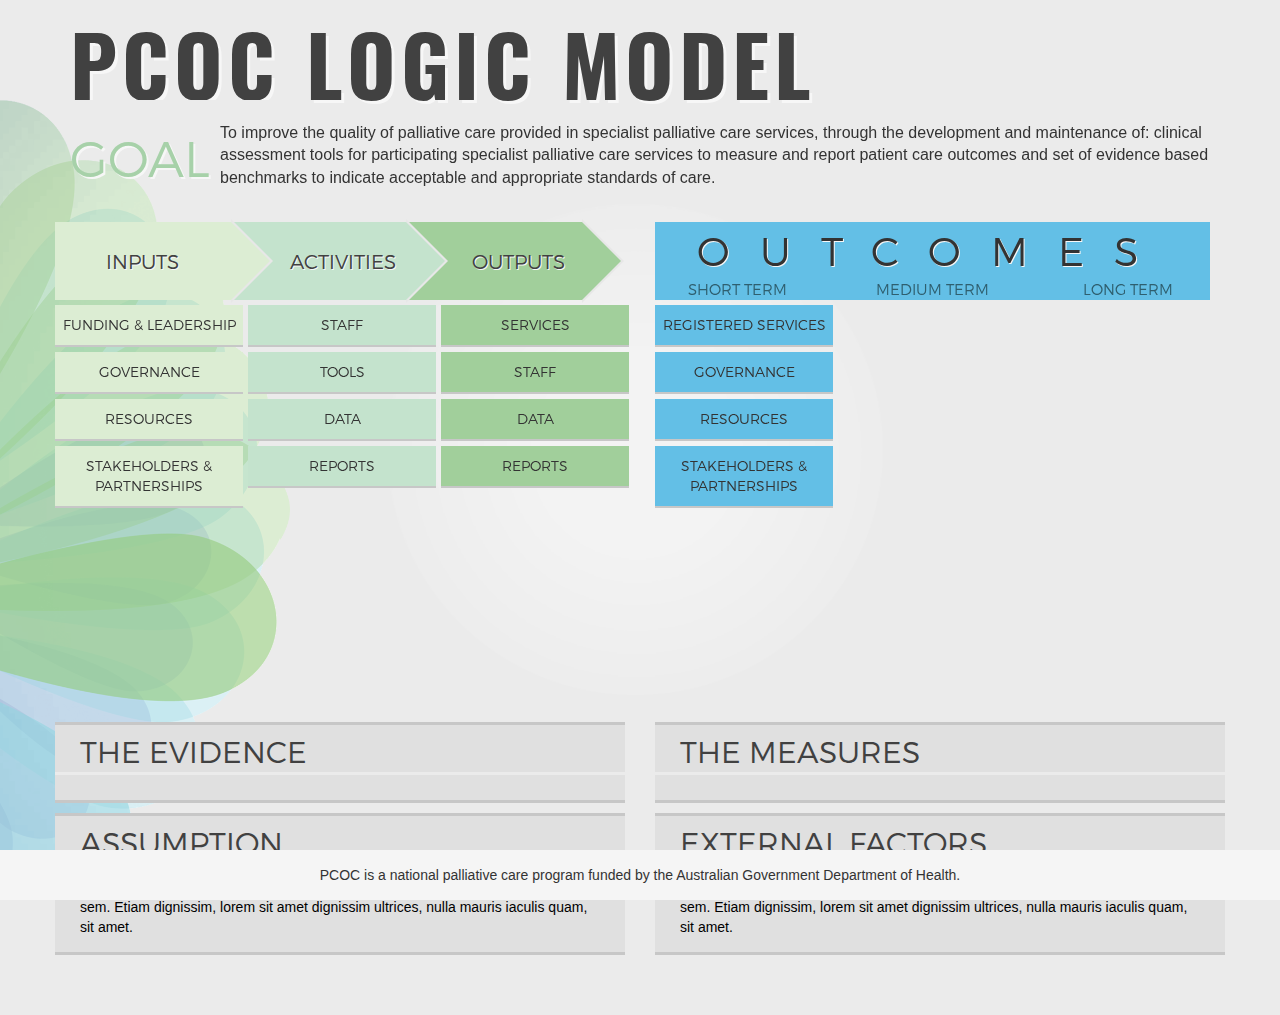
<file: index.html>
<!doctype html>
<html>
<head>
	<link href="css/bootstrap.min.css" rel="stylesheet">
	<link href="css/app.css" rel="stylesheet">
	<script src="js/jquery.min.js"></script>
	<script src="js/bootstrap.min.js"></script>
</head>
<body>
	<div id='flower'></div>
	<h1 class='title container'>PCOC LOGIC MODEL</h1>
	<div class='container'>
		<div class='paragraph'>
			<div class='paragraph-header'>GOAL</div>
			<div class='paragraph-body'>To improve the quality of palliative care provided in specialist palliative care services, through the development and maintenance of: clinical assessment tools for participating  specialist palliative care services to measure and report patient care outcomes and set of evidence based benchmarks to indicate acceptable and appropriate standards of care.</div>
		</div>
	</div>
	</div>
	<div style="clear:both"></div>
	<div class="container">
		<div class='row paragraph-table'>
		<div class='col-sm-6'>
			<div class='row paragraph-table-header'>
				<div class='header-IO header-input'>INPUTS</div>
				<div class='header-IO header-activities'>ACTIVITIES</div>
				<div class='header-IO header-outputs'>OUTPUTS</div>
			</div>
			
			<div class='row'>
				<div class='column-IO column-IO-input'>
					<div class='IO-item'>
						<div class='IO-item-title'>
							FUNDING & LEADERSHIP
						</div>
						<ul class='collapse IO-item-description'>
							<li>University of Wollongong</li>
							<li>Collaborating organisations</li>
							<li>MAB and EDG</li>
							<li>Funding Agreements...</li>
						</ul>
					</div>
					<div class='IO-item'>
						<div class='IO-item-title'>
							GOVERNANCE
						</div>
						<ul class='collapse IO-item-description'>
							<li>Policies</li>
							<li>Protocols</li>
							<li>Plans</li>
						</ul>
					</div>
					<div class='IO-item'>
						<div class='IO-item-title'>
							RESOURCES
						</div>
						<ul class='collapse IO-item-description'>
							<li>Lorem Ipsum</li>
							<li>Lorem Ipsum</li>
							<li>Lorem Ipsum</li>
						</ul>
					</div>
					<div class='IO-item'>
						<div class='IO-item-title'>
							STAKEHOLDERS & PARTNERSHIPS
						</div>
						<ul class='collapse IO-item-description'>
							<li>Lorem Ipsum</li>
							<li>Lorem Ipsum</li>
							<li>Lorem Ipsum</li>
						</ul>
					</div>
				</div>
				
				<div class='column-IO column-IO-activities'>
					<div class='IO-item'>
						<div class='IO-item-title'>
							STAFF
						</div>
						<div class='collapse IO-item-description'>
							Recruit and train paliative...
						</div>
					</div>
					<div class='IO-item'>
						<div class='IO-item-title'>
							TOOLS
						</div>
						<div class='collapse IO-item-description'>
							Lorem Ipsum Lorem Ipsum Lorem Ipsum Lorem Ipsum Lorem Ipsum
						</div>
					</div>
					<div class='IO-item'>
						<div class='IO-item-title'>
							DATA
						</div>
						<div class='collapse IO-item-description'>
							Lorem Ipsum Lorem Ipsum Lorem Ipsum Lorem Ipsum Lorem Ipsum
						</div>
					</div>
					<div class='IO-item'>
						<div class='IO-item-title'>
							REPORTS
						</div>
						<div class='collapse IO-item-description'>
							Lorem Ipsum Lorem Ipsum Lorem Ipsum Lorem Ipsum Lorem Ipsum Lorem Ipsum
						</div>
					</div>
				</div>

				<div class='column-IO column-IO-outputs'>
					<div class='IO-item'>
						<div class='IO-item-title'>
							SERVICES
						</div>
						<div class='collapse IO-item-description'>
							Eligible services are recruited...
						</div>
					</div>
					<div class='IO-item'>
						<div class='IO-item-title'>
							STAFF
						</div>
						<div class='collapse IO-item-description'>
							Lorem Ipsum Lorem Ipsum Lorem Ipsum Lorem Ipsum Lorem Ipsum
						</div>
					</div>
					<div class='IO-item'>
						<div class='IO-item-title'>
							DATA
						</div>
						<div class='collapse IO-item-description'>
							Lorem Ipsum Lorem Ipsum Lorem Ipsum Lorem Ipsum Lorem Ipsum
						</div>
					</div>
					<div class='IO-item'>
						<div class='IO-item-title'>
							REPORTS
						</div>
						<div class='collapse IO-item-description'>
							Lorem Ipsum Lorem Ipsum Lorem Ipsum Lorem Ipsum Lorem Ipsum Lorem Ipsum
						</div>
					</div>
				</div>
			</div>
		</div>
		
		<div class='col-sm-6'>
		<div class='header-outcomes text-center'>
			<div class='row'>
				<div class='header-outcomes-title'>OUTCOMES</div>
			</div>
			<div class='row'>
				<div class='col-xs-4 header-outcomes-details'>SHORT TERM</div>
				<div class='col-xs-4 header-outcomes-details'>MEDIUM TERM</div>
				<div class='col-xs-4 header-outcomes-details'>LONG TERM</div>
			</div>
		</div>
		<div class='body-outcomes'>
				<div class='column-IO column-IO-shortterm'>
					<div class='IO-item'>
						<div class='IO-item-title'>
							REGISTERED SERVICES
						</div>
						<div class='collapse IO-item-description'>
							Increased number of services...
						</div>
					</div>
					<div class='IO-item'>
						<div class='IO-item-title'>
							GOVERNANCE
						</div>
						<ul class='collapse IO-item-description'>
							<li>Policies</li>
							<li>Protocols</li>
							<li>Plans</li>
						</ul>
					</div>
					<div class='IO-item'>
						<div class='IO-item-title'>
							RESOURCES
						</div>
						<ul class='collapse IO-item-description'>
							<li>Lorem Ipsum</li>
							<li>Lorem Ipsum</li>
							<li>Lorem Ipsum</li>
						</ul>
					</div>
					<div class='IO-item'>
						<div class='IO-item-title'>
							STAKEHOLDERS & PARTNERSHIPS
						</div>
						<ul class='collapse IO-item-description'>
							<li>Lorem Ipsum</li>
							<li>Lorem Ipsum</li>
							<li>Lorem Ipsum</li>
						</ul>
					</div>
				</div>
		</div>		
	</div>
	</div>
	</div>
	<div class='container'>
		<div class="row paragraph-evidence-measures">
		<div class='col-sm-6'>
			<div class='evidence paragraph-inverted'>
				<div class='paragraph-header'>THE EVIDENCE</div>
				<div class='paragraph-body'></div>
			</div>
		</div>
		<div class='col-sm-6'>
			<div class='measures paragraph-inverted'>
				<div class='paragraph-header'>THE MEASURES</div>
				<div class='paragraph-body'></div>
			</div>
		</div>
	</div>
	</div>
	
	<div class='container'>
		<div class="row paragraph-assumption-ext">
		<div class='col-sm-6'>
			<div class='assumption paragraph-inverted'>
				<div class='paragraph-header'>ASSUMPTION</div>
				<div class='paragraph-body'>Lorem ipsum dolor sit amet, consectetur adipiscing elit. Vestibulum eleifend aliquam sem. Etiam dignissim, lorem sit amet dignissim ultrices, nulla mauris iaculis quam, sit amet.</div>
	
			</div>
		</div>
		<div class='col-sm-6'>
			<div class='external_factors paragraph-inverted'>				
				<div class='paragraph-header'>EXTERNAL FACTORS</div>
				<div class='paragraph-body'>Lorem ipsum dolor sit amet, consectetur adipiscing elit. Vestibulum eleifend aliquam sem. Etiam dignissim, lorem sit amet dignissim ultrices, nulla mauris iaculis quam, sit amet.</div>
			</div>
		</div>
	</div>
	</div>

	<div id='footer'>
		<div class='container'>
		PCOC is a national palliative care program funded by the Australian Government Department of Health.
		</div>
	</div>
	<script type='text/javascript'>
		$(document).ready(function(){
			$('.IO-item-description').collapse({
				'parent': 'body',
				'toggle': false
			});
			$('.IO-item').hover(function(){
				$('.IO-item-description').collapse("hide");
				$(this).find('.IO-item-description').collapse("show");
			},function(){
				$(this).find('.IO-item-description').collapse("hide");
			})
		});
	</script>
</body>
<html>
</file>
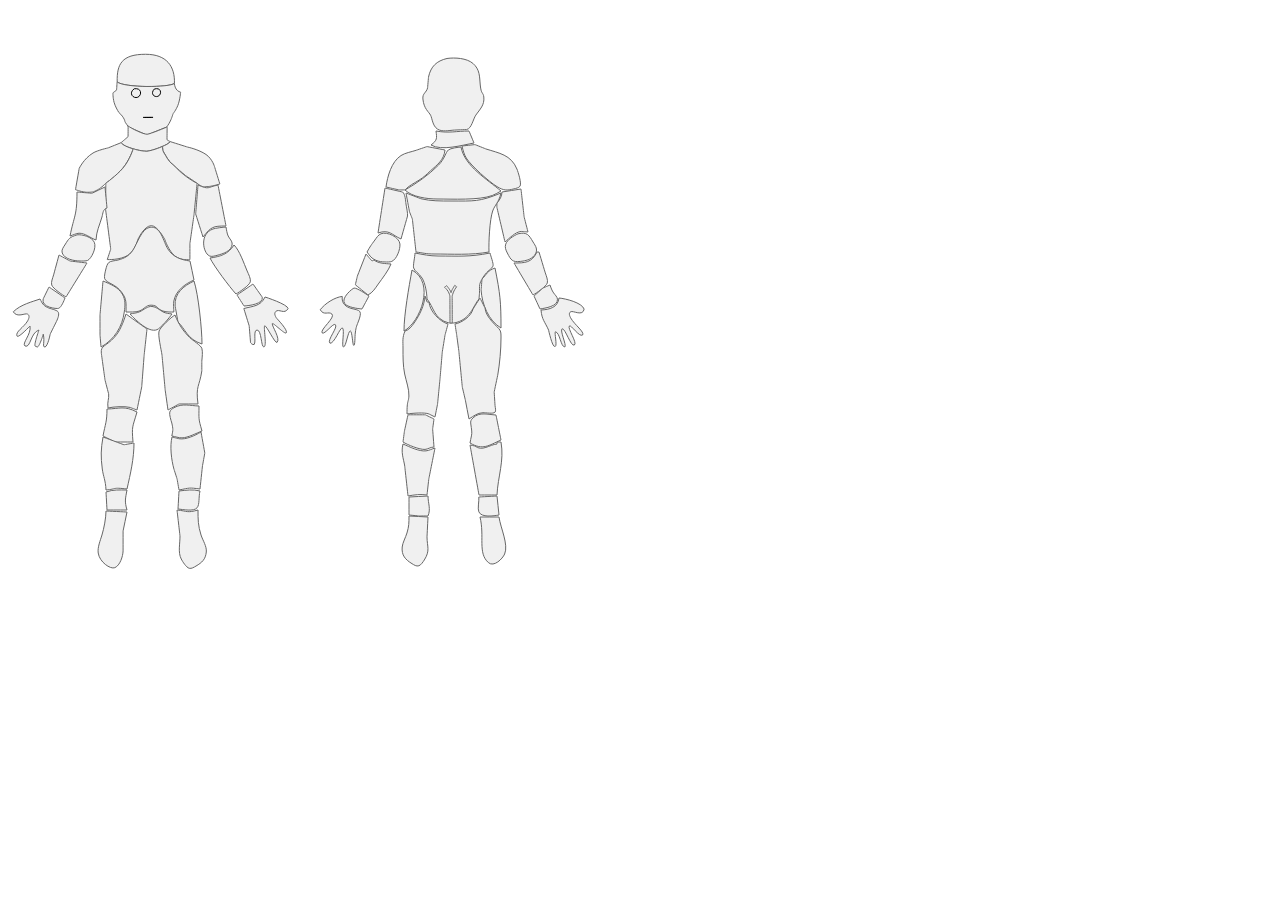
<file: body.html>
<!DOCTYPE html>
<html lang="en">
<head>
	<title>ePPOC Interactive Body Map</title>
	<script src="js/raphael-min.js"></script>
	<script type="text/javascript" charset="utf-8">
	window.onload = function(){
		var R = Raphael("body-map", 590, 565);
		var attr = {
            fill: "#f0f0f0",
            stroke: "#666",
            "stroke-width": 1,
            "stroke-linejoin": "round"
         };
		 var body = {
			head : {id: 1, members : {}},
			face : {id: 2, members : {}},
			neck : {id: 3, members : {}},
			shoulder: {id: 4, members : {}},
			chest: {id: 5, members : {}},
			upperarm : {id: 6, members : {}},
			elbow : {id: 7, members : {}},
			forearm: {id: 8, members : {}},
			wrist: {id: 9, members : {}},
			hand: {id: 10, members : {}},
			abdomen: {id: 11, members : {}},
			hip: {id: 12, members : {}},
			groin: {id: 13, members : {}},
			thigh: {id: 14, members : {}},
			knee: {id: 15, members : {}},
			calf: {id: 16, members : {}},
			ankle: {id: 17, members : {}},
			foot: {id: 18, members : {}},
			upperback: {id: 19, members : {}},
			midback: {id: 20, members : {}},
			lowerback : {id: 21, members : {}}			
		 };
		 //HEAD
		body.head.members.front	= R.path("M 166.45,75.36 C 167.00,58.45 158.82,46.27 137.55,46.27 113.55,46.27 108.82,56.27 109.18,73.91 115.18,79.55 159.73,80.09 166.45,75.36 Z").attr(attr);
		body.head.members.back = R.path("M 464.91,55.39 C 471.99,61.40 471.48,68.78 472.25,77.00 473.15,86.61 475.31,84.24 475.82,89.04 476.67,97.13 471.79,101.44 467.85,107.09 465.09,111.04 463.67,120.45 458.70,121.54 458.70,121.54 446.00,122.09 446.00,122.09 441.00,122.43 433.96,124.13 429.38,121.02 424.50,117.70 424.26,110.48 422.59,107.21 420.97,104.03 415.79,100.80 414.91,91.00 414.39,85.09 418.18,85.05 419.57,79.99 419.57,79.99 420.52,69.00 420.52,69.00 422.79,58.39 428.64,52.93 439.00,50.47 446.88,49.37 458.59,50.04 464.91,55.39 Z").attr(attr);
		
		//FACE
		body.face.members.front = R.path("M 168.13,81.03 C 169.87,83.73 172.63,84.13 172.63,84.13 172.63,84.13 171.97,92.05 169.88,97.34 167.98,102.14 165.00,105.84 165.00,105.84 165.00,105.84 163.96,109.62 162.31,113.09 160.85,116.18 158.75,119.00 158.75,119.00 158.75,119.00 138.75,127.00 138.75,127.00 138.75,127.00 120.39,118.87 120.39,118.87 120.39,118.87 117.00,113.91 117.00,113.91 117.00,113.91 116.84,109.77 110.75,104.38 109.51,102.26 107.13,98.27 106.06,94.25 104.80,89.50 104.96,84.83 104.96,84.83 104.96,84.83 108.57,82.09 108.57,82.09 108.57,82.09 109.09,73.91 109.09,73.91 116.96,80.04 161.78,79.43 166.39,75.43 166.39,75.43 166.58,78.66 168.13,81.03 Z").attr(attr);
		//NECK
		body.neck.members.front = R.path("M 159.00,131.75 C 159.00,131.75 159.13,118.94 159.13,118.94 159.13,118.94 142.04,126.16 139.13,126.23 135.26,126.33 123.32,120.46 120.13,117.94 120.13,117.94 120.06,128.69 120.06,128.69 120.06,128.69 113.06,134.69 113.06,134.69 115.88,139.25 132.75,143.31 138.38,143.25 143.81,143.25 160.81,136.50 162.19,133.69 162.19,133.69 159.00,131.75 159.00,131.75 Z").attr(attr);
		body.neck.members.back = R.path("M 461.00,123.00 C 461.00,123.00 466.00,135.00 466.00,135.00 454.19,137.15 433.52,143.24 423.00,137.00 429.43,132.11 428.95,130.39 428.00,123.00 441.44,125.41 448.51,123.01 461.00,123.00 Z").attr(attr);
		
		//Shoulder
		body.shoulder.members.right_front = R.path("M 100.09,139.91 C 100.09,139.91 89.50,142.24 85.00,145.00 75.63,150.76 71.18,160.45 71.18,160.45 71.18,160.45 67.50,181.63 67.50,181.63 67.50,181.63 72.11,183.48 77.13,184.13 80.66,184.58 85.13,183.88 85.13,183.88 85.13,183.88 88.60,182.60 91.50,180.63 94.88,178.32 97.75,175.25 97.75,175.25 97.75,175.25 108.34,168.21 115.50,159.25 122.03,151.07 125.19,140.91 125.19,140.91 119.63,139.19 114.50,137.03 113.09,134.69 113.09,134.69 100.09,139.91 100.09,139.91 Z").attr(attr);
		body.shoulder.members.left_front = R.path("M 162.22,133.62 C 161.07,135.56 157.09,137.33 154.51,138.40 154.51,138.40 154.83,142.57 154.83,142.57 154.83,142.57 158.74,149.35 158.74,149.35 158.74,149.35 161.70,153.65 161.70,153.65 161.70,153.65 168.61,159.96 168.61,159.96 168.61,159.96 177.48,167.52 177.48,167.52 177.48,167.52 188.96,175.13 188.96,175.13 188.96,175.13 190.55,176.58 192.30,177.57 193.86,178.44 195.61,178.87 195.61,178.87 195.61,178.87 199.38,178.80 202.78,178.22 206.50,177.58 211.87,176.00 211.87,176.00 211.87,176.00 206.57,158.78 206.57,158.78 206.57,158.78 204.41,150.91 198.00,146.48 190.67,141.41 179.30,139.00 179.30,139.00 179.30,139.00 162.22,133.62 162.22,133.62 Z    M 130.09,181.73" ).attr(attr);
		body.shoulder.members.left_back = R.path("M 393.01,147.56 C 397.27,144.84 403.12,143.94 408.00,142.33 408.00,142.33 419.00,138.56 419.00,138.56 419.00,138.56 437.00,142.00 437.00,142.00 435.92,152.16 429.43,156.56 422.42,162.88 417.74,167.11 416.58,168.66 411.00,172.19 406.22,175.22 400.77,177.72 397.00,181.94 397.00,181.94 390.99,181.94 390.99,181.94 390.99,181.94 378.00,179.00 378.00,179.00 379.51,168.29 383.43,153.69 393.01,147.56 Z").attr(attr);
		body.shoulder.members.right_back = R.path("M 467.00,136.59 C 467.00,136.59 478.00,140.97 478.00,140.97 491.00,145.17 503.03,146.69 508.91,161.00 510.15,164.02 513.85,175.63 511.97,178.28 510.89,179.80 507.74,180.44 506.00,180.87 498.62,182.68 495.58,182.57 489.01,178.60 481.10,173.81 462.83,157.54 458.28,150.00 456.07,146.33 454.94,142.15 454.00,138.00 454.00,138.00 467.00,136.59 467.00,136.59 Z").attr(attr);
		//Chest
		body.chest.members.front = R.path("M 114.59,160.50 C 108.50,167.50 97.84,175.22 97.84,175.22 97.84,175.22 97.55,201.18 97.55,201.18 97.55,201.18 102.73,241.09 102.73,241.09 102.73,241.09 99.27,251.55 99.27,251.55 99.27,251.55 112.07,252.37 120.18,247.09 127.22,242.51 129.73,231.73 129.73,231.73 129.73,231.73 136.03,217.69 143.36,217.64 149.46,217.60 156.82,231.55 156.82,231.55 156.82,231.55 160.56,242.94 166.91,248.00 173.10,252.94 181.91,251.55 181.91,251.55 181.91,251.55 181.91,235.45 181.91,235.45 181.91,235.45 186.00,206.91 186.00,206.91 186.00,206.91 189.09,175.36 189.09,175.36 189.09,175.36 177.23,169.48 168.06,159.59 164.66,156.19 163.45,155.64 161.75,153.72 159.81,151.53 158.61,149.29 157.41,147.19 156.46,145.53 155.59,144.72 154.94,142.78 154.50,140.31 154.47,138.41 154.47,138.41 154.47,138.41 146.38,142.13 138.91,143.27 131.72,143.09 125.22,140.78 125.22,140.78 125.22,140.78 121.75,152.34 114.59,160.50 Z").attr(attr);
		
		//UpperArm
		body.upperarm.members.left_front = R.path("M 210.00,177.00 C 210.00,177.00 218.00,218.00 218.00,218.00 204.55,218.01 203.29,218.79 195.00,229.00 195.00,229.00 187.67,206.00 187.67,206.00 187.67,206.00 190.00,177.00 190.00,177.00 201.65,181.91 198.77,179.36 210.00,177.00 Z").attr(attr);
		body.upperarm.members.right_front = R.path("M 84.00,185.25 C 84.00,185.25 97.00,179.00 97.00,179.00 97.00,179.00 99.00,200.00 99.00,200.00 94.70,201.37 95.08,205.18 93.96,209.00 91.57,217.21 88.41,223.18 88.00,232.00 82.49,230.11 77.13,225.05 71.00,225.23 68.40,225.31 64.75,227.16 62.00,228.00 66.22,207.09 69.00,207.90 69.00,184.00 69.00,184.00 84.00,185.25 84.00,185.25 Z").attr(attr);
		body.upperarm.members.left_back = R.path("M 394.57,184.02 C 397.26,185.88 397.56,192.83 398.00,196.00 398.44,199.21 399.89,205.22 399.54,208.00 399.54,208.00 393.00,231.00 393.00,231.00 383.73,226.85 381.30,221.13 370.00,225.00 370.00,225.00 377.00,180.00 377.00,180.00 377.00,180.00 394.57,184.02 394.57,184.02 Z").attr(attr);
		body.upperarm.members.right_back = R.path("M 513.00,181.00 C 513.00,181.00 516.15,209.00 516.15,209.00 516.15,209.00 520.00,224.00 520.00,224.00 520.00,224.00 513.00,223.44 513.00,223.44 507.34,224.00 501.18,230.41 497.00,234.00 497.00,234.00 488.86,199.18 488.86,199.18 488.86,199.18 488.86,195.00 488.86,195.00 491.84,192.02 493.89,188.17 494.00,184.00 494.00,184.00 513.00,181.00 513.00,181.00 Z").attr(attr);
		
		//Elbow
		body.elbow.members.right_front = R.path("M 86.26,234.21 C 88.83,239.99 83.24,250.78 79.62,252.43 78.01,253.17 73.89,253.02 72.00,253.00 66.27,252.93 56.45,251.26 54.23,244.99 53.20,242.06 55.35,239.33 56.82,237.00 61.11,230.21 61.17,229.46 69.00,226.84 74.23,226.21 83.92,228.92 86.26,234.21 Z").attr(attr);
		body.elbow.members.right_back = R.path("M 525.06,234.00 C 526.11,235.74 527.73,238.06 528.26,240.00 529.78,245.57 524.72,250.09 520.00,251.87 517.75,252.71 514.73,253.15 512.32,253.43 504.33,254.37 502.92,252.02 499.32,245.00 497.88,242.19 496.62,239.26 497.74,236.09 499.38,231.46 505.78,227.74 510.00,225.82 519.31,223.62 520.97,227.18 525.06,234.00 Z").attr(attr);
		body.elbow.members.left_front = R.path("M 220.17,228.00 C 221.57,230.85 224.31,233.01 224.18,236.00 223.86,243.25 214.55,245.92 209.00,247.36 206.73,247.95 203.53,249.02 201.32,247.89 195.00,244.64 191.22,226.00 205.00,220.97 207.39,220.09 215.18,219.23 218.00,219.00 218.48,221.62 219.04,225.71 220.17,228.00 Z").attr(attr);
		body.elbow.members.left_back = R.path("M 366.92,232.00 C 368.69,229.60 370.11,226.93 373.01,225.77 379.23,223.28 391.38,229.20 391.94,236.01 392.37,241.19 388.83,251.24 383.79,253.40 382.15,254.11 378.87,254.02 377.04,253.97 373.78,253.88 371.06,253.59 368.00,252.34 363.32,250.43 361.89,247.88 359.00,244.00 362.55,237.86 362.73,237.68 366.92,232.00 Z").attr(attr);
		
		//Forearm
		body.forearm.members.left_front = R.path("M 239.15,263.00 C 240.32,265.72 243.07,270.99 242.34,273.82 241.42,277.38 231.26,284.11 228.00,286.00 221.60,279.01 206.02,258.25 202.00,250.00 212.54,248.51 220.02,246.34 226.00,237.00 231.50,242.16 236.01,255.67 239.15,263.00 Z").attr(attr);
		body.forearm.members.right_front = R.path("M 62.00,253.00 C 62.00,253.00 79.00,255.00 79.00,255.00 79.00,255.00 58.00,289.00 58.00,289.00 54.73,287.09 44.73,280.37 43.69,276.96 42.87,274.27 44.78,269.71 45.58,267.00 45.58,267.00 51.00,247.00 51.00,247.00 51.00,247.00 62.00,253.00 62.00,253.00 Z").attr(attr);
		body.forearm.members.left_back = R.path("M 364.00,253.00 C 364.00,253.00 366.00,252.00 366.00,252.00 370.14,255.51 377.59,255.56 383.00,256.00 380.49,262.57 374.46,270.17 370.29,276.00 367.18,280.35 364.83,284.51 360.00,287.00 360.00,287.00 347.35,276.79 347.35,276.79 347.35,276.79 349.40,268.00 349.40,268.00 349.40,268.00 358.00,246.00 358.00,246.00 358.00,246.00 364.00,253.00 364.00,253.00 Z").attr(attr);
		body.forearm.members.right_back = R.path("M 531.00,244.00 C 531.00,244.00 537.33,265.00 537.33,265.00 538.22,267.68 540.13,272.24 539.31,274.96 538.19,278.65 528.47,284.98 525.00,287.00 525.00,287.00 506.00,255.00 506.00,255.00 517.05,254.97 523.63,254.91 529.00,244.00 529.00,244.00 531.00,244.00 531.00,244.00 Z").attr(attr);
		
		//Wrist
		body.wrist.members.right_back = R.path("M 542.00,277.00 C 543.05,280.00 543.79,282.29 545.63,284.96 546.88,286.78 549.34,288.92 549.48,291.17 549.96,298.58 537.17,300.03 532.00,301.00 532.00,301.00 526.00,288.00 526.00,288.00 526.00,288.00 535.00,280.00 535.00,280.00 535.00,280.00 542.00,277.00 542.00,277.00 Z").attr(attr);
		body.wrist.members.left_back = R.path("M 336.74,295.65 C 332.49,290.03 344.60,280.25 346.09,280.09 348.97,279.80 358.26,286.21 361.00,288.00 361.00,288.00 354.00,301.00 354.00,301.00 349.62,300.63 339.48,299.28 336.74,295.65 Z").attr(attr);
		body.wrist.members.left_front = R.path("M 245.00,276.00 C 245.00,276.00 254.26,289.16 254.26,289.16 255.82,296.03 240.45,297.79 236.00,298.00 236.00,298.00 229.00,287.00 229.00,287.00 229.00,287.00 245.00,276.00 245.00,276.00 Z").attr(attr);
		body.wrist.members.right_front = R.path("M 57.00,290.00 C 56.02,292.66 53.36,299.30 50.61,300.34 48.69,301.06 32.93,299.42 35.14,291.00 35.14,291.00 41.00,279.00 41.00,279.00 41.00,279.00 57.00,290.00 57.00,290.00 Z").attr(attr);
		
		//Hand
		body.hand.members.right_back = R.path("M 576.13,301.09 C 574.91,308.78 564.89,302.24 562.69,303.75 560.14,305.24 561.91,308.25 562.69,310.01 566.85,317.11 576.65,323.91 574.65,327.00 571.13,329.48 563.00,316.30 561.35,317.96 559.09,320.22 569.87,335.30 566.30,337.04 562.87,339.04 557.22,320.00 554.13,320.78 551.57,322.26 558.83,337.39 556.87,338.96 552.61,339.00 552.04,324.35 547.35,323.78 546.26,325.22 549.78,339.26 546.74,338.43 544.26,339.09 540.56,322.00 540.56,322.00 536.99,313.89 533.89,311.90 533.00,302.00 541.38,301.61 549.89,299.59 551.00,290.00 557.55,290.59 573.95,294.67 576.13,301.09 Z").attr(attr);
		body.hand.members.left_back = R.path("M 334.25,288.44 C 333.44,295.69 337.81,298.99 344.00,300.62 346.04,301.16 350.74,301.81 351.89,303.58 353.17,305.55 351.63,309.95 350.91,312.00 348.80,317.97 348.13,318.17 347.29,325.00 346.79,329.02 347.19,337.50 345.69,337.38 344.58,337.38 344.25,323.02 342.25,322.88 340.20,322.72 337.88,339.25 335.50,339.00 333.19,338.94 337.00,321.06 334.38,319.94 331.94,319.38 326.50,335.56 322.00,335.25 318.44,332.50 330.56,319.00 327.31,316.63 325.31,314.44 316.69,327.00 314.13,324.94 311.75,321.50 327.87,309.49 323.88,306.00 320.43,302.99 315.83,308.03 312.25,301.75 316.63,295.75 326.80,289.14 334.25,288.44 Z" ).attr(attr);
		body.hand.members.right_front = R.path("M 39.72,299.57 C 42.17,300.73 48.63,301.91 49.99,303.73 51.73,306.06 49.73,310.69 48.69,313.00 48.69,313.00 42.23,326.00 42.23,326.00 42.23,326.00 39.82,338.36 37.00,339.00 33.82,338.91 37.09,334.55 35.27,326.18 35.27,326.18 30.18,343.64 28.00,338.00 24.36,340.55 31.00,322.00 31.00,322.00 22.29,324.71 22.73,340.55 17.00,338.00 13.45,335.45 23.56,326.31 22.00,318.00 22.00,318.00 10.00,330.73 9.00,328.00 7.09,323.82 15.87,319.34 19.58,313.00 20.66,311.00 22.26,307.74 19.58,306.11 17.34,304.68 9.09,310.18 5.27,303.82 12.73,296.36 24.58,293.73 32.00,291.00 34.42,295.31 34.83,297.26 39.72,299.57 Z").attr(attr);
		body.hand.members.left_front = R.path("M 280.09,300.64 C 276.40,307.01 270.79,300.11 267.65,303.60 265.87,305.59 267.29,308.10 268.39,310.00 268.39,310.00 280.91,322.91 278.09,325.00 276.45,326.18 264.60,313.94 264.27,315.64 263.77,318.19 272.77,330.79 269.00,334.45 266.64,335.18 258.45,317.09 256.64,317.82 255.45,319.55 259.18,339.09 255.82,338.91 253.00,339.18 253.67,322.04 249.09,322.04 244.98,322.04 248.18,333.64 246.18,336.45 244.45,337.36 242.55,334.64 242.55,334.64 242.55,334.64 241.18,317.82 241.18,317.82 241.18,317.82 235.82,300.55 235.82,300.55 244.42,298.09 252.70,298.55 257.00,289.00 257.00,289.00 280.00,296.36 280.09,300.64 Z").attr(attr);
		
		//Abdomen
		body.abdomen.members.front = R.path("M 113.47,284.00 C 110.48,280.16 108.18,278.54 104.00,276.24 101.75,275.00 97.61,273.27 96.69,270.74 95.94,268.67 97.32,263.22 97.90,261.00 98.41,258.99 99.17,256.06 100.70,254.60 102.60,252.78 107.20,252.81 109.99,252.04 116.21,250.31 120.49,248.31 124.40,242.91 129.16,236.36 133.30,220.57 142.00,219.24 152.98,217.56 155.52,234.17 159.79,240.88 165.05,249.18 172.80,251.76 182.00,253.00 182.00,253.00 186.00,272.00 186.00,272.00 177.02,275.90 167.62,282.75 165.86,293.00 165.13,296.17 165.92,300.53 165.86,304.00 163.32,304.00 158.98,304.35 154.91,303.03 148.84,301.06 149.97,297.22 143.16,297.16 137.38,297.28 137.25,300.80 131.00,303.11 127.73,304.32 121.65,304.00 118.00,304.00 118.00,295.61 119.03,291.14 113.47,284.00 Z").attr(attr);
		//Hip
		body.hip.members.right_back = R.path("M 487.00,260.00 C 492.19,285.82 493.00,293.64 493.00,320.00 480.34,312.58 473.98,296.09 473.09,282.00 473.09,282.00 474.00,271.00 474.00,271.00 478.85,266.13 479.47,262.61 487.00,260.00 Z").attr(attr);
		body.hip.members.left_back = R.path("M 396.00,323.00 C 396.00,306.34 400.92,278.93 404.00,262.00 427.70,274.76 412.10,314.28 396.00,323.00 Z").attr(attr);
		body.hip.members.right_front = R.path("M 114.29,286.09 C 117.76,291.99 117.13,297.58 116.28,304.00 114.32,318.83 106.24,331.73 93.00,339.00 93.00,339.00 92.00,327.00 92.00,327.00 92.00,327.00 92.00,307.00 92.00,307.00 92.00,307.00 95.00,273.00 95.00,273.00 102.19,276.09 110.11,278.97 114.29,286.09 Z").attr(attr);
		body.hip.members.left_front = R.path("M 167.10,298.00 C 166.17,285.16 175.52,278.05 186.00,273.00 190.34,286.14 194.00,321.64 194.00,336.00 179.09,331.29 177.28,320.76 170.00,314.00 170.00,314.00 167.10,298.00 167.10,298.00 Z").attr(attr);
		
		
		//Groin / Pubic area
		body.groin.members.front = R.path("M 132.00,303.60 C 135.92,301.75 139.52,298.10 144.00,298.43 148.53,298.77 151.32,301.98 154.96,303.87 157.75,305.32 160.94,305.55 164.00,306.00 161.65,309.43 152.49,320.34 148.99,321.69 140.30,325.05 127.46,311.70 122.00,306.00 125.76,304.97 128.19,305.39 132.00,303.60 Z").attr(attr);
		
		//Thigh
		body.thigh.members.right_back = R.path("M 477.00,300.00 C 477.55,309.75 490.13,318.81 491.98,322.17 493.21,324.40 493.00,327.50 493.00,330.00 493.02,341.41 491.71,355.74 489.75,367.00 489.75,367.00 486.18,384.00 486.18,384.00 486.18,384.00 487.07,398.00 487.07,398.00 487.32,399.67 488.11,402.80 487.07,404.17 485.35,406.12 477.63,404.61 475.00,404.72 469.02,404.98 465.82,407.99 461.00,411.00 461.00,411.00 457.34,392.00 457.34,392.00 457.34,392.00 454.29,379.00 454.29,379.00 454.29,379.00 450.85,343.00 450.85,343.00 450.85,343.00 448.70,327.00 448.70,327.00 448.70,327.00 447.00,316.00 447.00,316.00 454.04,314.66 463.29,308.24 465.00,301.00 465.00,301.00 472.00,290.00 472.00,290.00 472.00,290.00 477.00,300.00 477.00,300.00 Z").attr(attr);
		body.thigh.members.left_back = R.path("M 419.00,294.00 C 419.00,294.00 421.00,294.00 421.00,294.00 421.50,302.88 431.56,313.51 440.00,316.00 440.00,316.00 437.04,327.00 437.04,327.00 437.04,327.00 434.28,344.00 434.28,344.00 434.28,344.00 432.00,371.00 432.00,371.00 432.00,371.00 429.56,396.00 429.56,396.00 429.56,396.00 427.00,409.00 427.00,409.00 427.00,409.00 420.91,405.94 420.91,405.94 416.31,404.17 404.25,405.28 399.00,405.94 399.00,391.47 400.42,395.06 400.90,388.00 401.34,381.65 398.00,372.52 396.67,366.00 394.92,357.50 395.00,348.63 395.00,340.00 395.00,333.08 394.23,329.56 397.00,323.00 400.89,322.18 403.91,318.15 406.10,315.00 411.79,306.80 416.16,298.04 417.00,288.00 417.00,288.00 419.00,294.00 419.00,294.00 Z").attr(attr);
		body.thigh.members.right_front = R.path("M 131.00,315.41 C 131.00,315.41 139.00,321.00 139.00,321.00 139.00,321.00 136.16,347.00 136.16,347.00 136.16,347.00 133.71,379.00 133.71,379.00 133.71,379.00 129.00,402.00 129.00,402.00 129.00,402.00 122.00,399.41 122.00,399.41 116.54,398.07 105.48,398.67 100.00,400.00 99.03,393.61 101.18,391.19 100.66,386.00 100.66,386.00 97.01,372.00 97.01,372.00 97.01,372.00 93.30,345.01 93.30,345.01 92.63,337.20 97.58,338.93 106.36,329.33 112.35,322.79 115.23,314.25 118.00,306.00 118.00,306.00 131.00,315.41 131.00,315.41 Z").attr(attr);
		body.thigh.members.left_front = R.path("M 157.17,382.00 C 157.17,382.00 154.00,347.00 154.00,347.00 153.31,342.00 149.72,326.98 151.10,323.04 152.52,318.98 163.09,309.20 167.00,307.00 170.52,316.01 174.86,322.87 181.87,329.68 184.69,332.42 192.82,337.36 193.82,340.21 194.87,343.86 194.18,349.25 193.82,353.00 193.82,353.00 193.82,363.00 193.82,363.00 191.43,378.94 187.55,377.45 190.00,395.97 190.00,395.97 171.00,395.97 171.00,395.97 171.00,395.97 160.00,402.00 160.00,402.00 160.00,402.00 157.17,382.00 157.17,382.00 Z").attr(attr);
		
		//Knee
		body.knee.members.left_back = R.path("M 417.28,406.79 C 417.28,406.79 426.00,411.00 426.00,411.00 426.00,411.00 424.63,421.00 424.63,421.00 424.63,421.00 426.00,439.00 426.00,439.00 421.85,439.23 420.27,441.16 417.00,441.41 411.66,441.81 399.65,436.88 395.00,434.00 395.00,434.00 396.46,423.00 396.46,423.00 396.46,423.00 400.00,406.79 400.00,406.79 400.00,406.79 417.28,406.79 417.28,406.79 Z").attr(attr);
		body.knee.members.right_back = R.path("M 462.80,416.01 C 462.36,412.96 462.93,411.92 465.14,409.78 471.59,403.53 480.03,406.63 488.00,407.00 488.00,407.00 493.00,432.00 493.00,432.00 480.65,437.46 474.87,442.60 462.00,435.00 464.04,424.18 464.38,426.92 462.80,416.01 Z").attr(attr);
		body.knee.members.right_front = R.path("M 129.00,404.00 C 124.40,419.89 123.69,417.77 125.00,434.00 125.00,434.00 107.00,434.00 107.00,434.00 107.00,434.00 95.00,428.00 95.00,428.00 97.27,415.92 99.00,413.79 99.00,401.00 112.13,400.74 115.90,397.37 129.00,404.00 Z").attr(attr);
		body.knee.members.left_front = R.path("M 163.81,415.00 C 163.00,412.46 161.10,406.42 161.77,404.10 162.38,401.98 164.20,400.75 166.02,399.71 174.26,394.99 182.31,397.81 191.00,398.00 191.00,411.26 190.21,410.04 194.00,423.00 188.15,425.22 180.23,429.71 174.00,429.87 170.73,429.95 167.28,428.58 163.81,428.00 165.13,421.65 165.18,421.33 163.81,415.00 Z").attr(attr);

		//Calf
		body.calf.members.right_back = R.path("M 493.00,434.00 C 496.39,452.94 489.85,468.43 489.00,487.00 489.00,487.00 471.00,487.00 471.00,487.00 471.00,487.00 462.00,437.00 462.00,437.00 462.00,437.00 467.00,438.00 467.00,438.00 473.99,443.86 481.63,436.60 489.00,436.00 489.00,436.00 489.00,434.00 489.00,434.00 489.00,434.00 493.00,434.00 493.00,434.00 Z").attr(attr);
		body.calf.members.left_back =R.path("M 418.00,442.87 C 421.04,442.53 424.02,440.91 427.00,440.00 427.00,440.00 420.80,471.00 420.80,471.00 420.80,471.00 419.00,487.00 419.00,487.00 412.33,485.95 406.55,486.82 400.00,488.00 400.00,488.00 396.72,458.00 396.72,458.00 395.32,449.61 392.87,444.75 395.00,436.00 401.46,438.74 410.90,443.65 418.00,442.87 Z").attr(attr);
		body.calf.members.right_front = R.path("M 116.00,436.78 C 116.00,436.78 126.00,435.00 126.00,435.00 126.00,450.70 122.44,465.75 119.00,481.00 103.49,479.24 109.53,481.03 98.00,482.00 97.54,471.99 95.34,468.82 94.29,461.00 92.66,448.97 92.86,440.95 95.00,429.00 95.00,429.00 116.00,436.78 116.00,436.78 Z").attr(attr);
		body.calf.members.left_front = R.path("M 196.82,445.00 C 196.82,445.00 194.46,458.00 194.46,458.00 194.46,458.00 192.00,481.00 192.00,481.00 180.38,479.47 182.31,479.87 171.00,482.00 171.00,482.00 169.10,471.00 169.10,471.00 169.10,471.00 165.92,461.00 165.92,461.00 163.37,451.69 161.71,438.42 164.00,429.00 164.00,429.00 171.00,430.74 171.00,430.74 178.27,431.85 186.88,427.48 193.00,424.00 193.00,424.00 196.82,445.00 196.82,445.00 Z").attr(attr);
		
		//Ankle
		body.ankle.members.right_back = R.path("M 489.00,488.00 C 489.00,488.00 491.00,507.00 491.00,507.00 485.87,507.92 473.38,509.86 470.87,503.86 469.39,500.80 471.17,493.37 470.87,489.00 470.87,489.00 489.00,488.00 489.00,488.00 Z").attr(attr);
		body.ankle.members.left_back = R.path("M 420.00,488.00 C 420.07,495.84 422.98,500.68 420.00,507.98 420.00,507.98 411.00,507.98 411.00,507.98 411.00,507.98 401.00,507.00 401.00,507.00 401.00,507.00 401.00,489.00 401.00,489.00 401.00,489.00 420.00,488.00 420.00,488.00 Z").attr(attr);
		body.ankle.members.right_front = R.path("M 119.00,482.00 C 117.39,490.94 116.43,493.11 119.00,502.00 119.00,502.00 99.00,502.00 99.00,502.00 99.00,502.00 98.00,484.00 98.00,484.00 105.30,481.37 111.38,482.00 119.00,482.00 Z").attr(attr);
		body.ankle.members.left_front = R.path("M 192.00,483.00 C 190.47,489.30 191.76,496.39 189.15,499.69 185.81,503.90 174.78,501.39 170.00,501.00 170.00,501.00 171.00,483.00 171.00,483.00 177.95,482.21 185.16,481.06 192.00,483.00 Z").attr(attr);
		
		//Foot
		body.foot.members.right_back = R.path("M 491.00,509.00 C 492.55,520.03 500.71,536.58 496.64,546.00 494.53,550.86 485.87,559.40 480.47,554.67 469.46,545.04 476.81,528.54 472.00,509.00 472.00,509.00 491.00,509.00 491.00,509.00 Z").attr(attr);
		body.foot.members.left_back = R.path("M 420.00,509.00 C 420.00,509.00 419.00,529.00 419.00,529.00 419.12,538.84 422.32,542.49 416.29,552.00 415.10,553.87 413.06,556.98 410.91,557.76 408.41,558.65 406.02,556.91 404.00,555.68 397.42,551.64 393.37,547.33 394.20,539.00 394.62,534.68 397.59,529.50 398.96,525.00 401.00,518.33 401.00,514.79 401.00,508.00 401.00,508.00 420.00,509.00 420.00,509.00 Z").attr(attr);
		body.foot.members.right_front = R.path("M 119.00,504.00 C 119.00,504.00 115.08,523.00 115.08,523.00 115.08,523.00 115.08,543.00 115.08,543.00 114.93,548.17 112.08,557.51 106.82,559.68 102.35,561.52 91.52,554.06 90.21,545.00 89.39,539.26 92.35,532.45 93.96,527.00 96.05,519.98 97.93,510.30 98.00,503.00 98.00,503.00 119.00,504.00 119.00,504.00 Z").attr(attr);
		body.foot.members.left_front = R.path("M 190.00,502.00 C 190.00,511.48 190.06,517.74 193.03,527.00 194.76,532.39 198.91,538.34 198.31,544.00 197.52,551.44 194.03,554.51 188.00,558.05 186.04,559.19 183.56,560.91 181.17,560.27 178.32,559.50 174.55,553.57 173.24,551.00 169.78,544.25 172.09,535.64 172.00,528.00 172.00,528.00 169.00,502.00 169.00,502.00 179.64,503.01 178.87,505.22 190.00,502.00 Z").attr(attr);
		
		//Upper Back
		body.upperback.members.back = R.path("M 430.48,157.12 C 436.82,150.79 437.60,144.12 440.41,141.94 442.68,140.19 450.02,139.24 453.00,139.00 456.44,158.02 479.24,171.37 493.00,183.00 490.39,184.50 487.21,186.40 484.42,187.46 471.35,192.44 443.76,191.02 429.00,191.00 419.29,190.98 404.14,189.06 397.00,182.00 409.08,175.04 420.56,167.02 430.48,157.12 Z").attr(attr);
		
		//Mid Back
		body.midback.members.back = R.path("M 413.00,190.76 C 422.83,193.16 432.96,193.00 443.00,193.00 466.12,193.00 471.01,194.05 493.00,185.00 490.68,194.89 486.89,196.71 484.68,203.00 481.65,211.65 480.59,234.48 481.00,244.00 462.96,247.29 444.30,246.03 426.00,246.00 417.84,245.99 415.64,245.01 408.00,244.00 408.00,244.00 404.37,211.00 404.37,211.00 404.37,211.00 401.47,203.72 401.47,203.72 401.47,203.72 398.00,185.00 398.00,185.00 398.00,185.00 413.00,190.76 413.00,190.76 Z").attr(attr);
		
		//Low Back
		body.lowerback.members.back = R.path("M 441.00,315.00 C 425.70,311.35 425.79,298.68 419.00,291.00 418.87,285.09 417.25,274.97 414.03,270.00 410.70,264.86 406.87,263.63 405.64,259.96 404.85,257.64 406.91,248.95 407.00,245.00 415.16,246.54 421.57,247.99 430.00,248.00 450.55,248.03 461.44,249.13 482.00,245.00 482.67,247.93 485.66,255.59 485.05,257.79 484.15,261.05 479.99,261.60 475.25,269.00 470.73,276.04 471.59,277.41 471.51,284.96 471.51,284.96 471.00,291.00 471.00,291.00 464.92,297.87 462.75,311.86 446.00,315.00 446.00,315.00 441.00,315.00 441.00,315.00 Z").attr(attr);
		
		var faceattributes = R.path("M 129.78,89.22 C 125.12,91.07 120.17,85.02 126.22,80.78 134.14,79.57 133.86,87.60 129.78,89.22 Z    M 149.86,88.34 C 146.30,89.56 141.97,85.73 146.31,81.04 153.76,78.82 154.06,86.91 149.86,88.34 Z    M 145.04,109.39 C 145.04,109.39 135.13,109.43 135.13,109.43 135.13,109.43 145.04,109.39 145.04,109.39 Z");
		var upperlegs = R.path("M 444.17,288.17 C 444.17,288.17 444.75,285.53 445.96,283.00 446.98,280.86 448.65,278.78 448.65,278.78 448.65,278.78 446.74,277.35 446.74,277.35 446.74,277.35 443.09,283.00 443.04,284.65 443.09,283.04 438.65,277.61 438.65,277.61 438.65,277.61 436.57,279.26 436.57,279.26 436.57,279.26 438.67,281.06 440.04,283.30 441.34,285.43 441.91,288.00 441.91,288.00 441.91,288.00 442.00,314.96 442.00,314.96 442.00,314.96 444.26,315.00 444.26,315.00 444.26,315.00 444.17,288.17 444.17,288.17 Z");
		upperlegs.attr(attr);
		
		var selected = false;
		
		for(var parts in body){
			body[parts].color = Raphael.getColor();
			for (var part in body[parts].members){
					body[parts].members[part][0].style.cursor = "pointer";
					(function(pt, pts){
						pt[0].onmouseover = function(){
							if(!selected){
								pt.animate({fill: pts.color, stroke: "#ccc"}, 500);
							}
						};
						pt[0].onmouseout = function(){
							if(!selected){
								pt.animate({fill: "#f0f0f0", stroke: "#666"}, 500);

							}
						};
						pt[0].onclick = function(){
							var currentValue = document.getElementById('bpi_main_pain').value;
							var thisValue = pts.id;
							if (currentValue == thisValue && selected){
								selected = false;
								document.getElementById("bpi_main_pain").value = -5;
							}else if(!selected){
								document.getElementById("bpi_main_pain").value = thisValue;
								selected = true;
							}
						} 
				
					})(body[parts].members[part], body[parts]);
				}
			}
		}

	</script>
</head>
<body>
	<div id="body-map"></div>
	<input type="hidden" name="bpi_main_pain" id="bpi_main_pain" value="-5"></input>
</body>
</html>
</file>
<file: css/app.css>
@font-face {
    font-family: OswaldBold;
    src: url(../font/Oswald-Bold.ttf);
}
@font-face {
    font-family: MontserratLight;
    src: url(../font/Montserrat-Light.otf);
}

* {
  margin: 0;
}

body{
	background-color:#ebebeb;
	background: url(../img/bg-grey.png) center center no-repeat #ebebeb;
	background-attachment: fixed;
	background-origin:border-box;
	background-size:500px 500px;
	font-size:16x !important;
}

#flower{
	background: url(../img/bg-flower.png) left center no-repeat #ebebeb;
	position: fixed;
	top:100px;
	width:300px;
	height:800px;
}
/* PARAGRAPH TITLE*/
.title{
	letter-spacing: 5px;
	font-family: OswaldBold,"Helvetica Neue",Helvetica,Arial,sans-serif;
	color:#414141;
	font-size: 6.5vw;
	text-shadow: 3px 3px #f7f7f7;
}

/*GOAL*/
	.paragraph{
	padding:0px 0px;
	position:relative;
	height: 100px;
}
	.paragraph div{
	float:left;
	display:inline;
}
.paragraph .paragraph-body{
	position:absolute;
	font-size:16px;
}
.paragraph .paragraph-header{
	font-family: MontserratLight,"Helvetica Neue",Helvetica,Arial,sans-serif;
	color: #a7d1a9;
	font-size: 50px;
	margin-right:10px;
	text-shadow: 2px 2px #f7f7f7;
}

/*TABLE*/
	.paragraph-table{
		height: 500px;
	}
	.paragraph-table-header{
		text-align:center;
	}
	/*Input Outputs*/
	.header-IO {		
		font-family: MontserratLight,"Helvetica Neue",Helvetica,Arial,sans-serif;
		color: #414141;
		font-size:20px;
		text-align:center;
		height:78px;
		line-height: 78px;
		position: relative;
		float:left;
		width:30%;
		text-shadow: 1px 1px #f7f7f7;
	}
	.header-IO:after, .header-IO:before  {
		left: 100%;
		top: 50%;
		border: solid transparent;
		content: " ";
		height: 0;
		width: 0;
		position: absolute;
		pointer-events: none;
		border-width: 39px;
		margin-top: -39px;
	}
	
	.header-IO:before {
		border-color: rgba(247, 247, 247, 0);
		border-left-color: #e7e7e7;
		border-width: 42px;
		margin-top: -42px;
		z-index: 1000;
	}
	
	.column-IO{
		width:33%;
		text-align:center;
		float:left;
	}
	.IO-item{
		margin:5px 5px 0px 0px;
	}
	.IO-item-title{
		font-family: MontserratLight,"Helvetica Neue",Helvetica,Arial,sans-serif;
		margin: 5px 0px 0px;
		padding: 10px 0px;
		border-bottom: solid 2px #c7c7c7
	}
	.IO-item:hover .IO-item-title{
		border-bottom-color: #b1ed91;
	}
	.IO-item-description{
		list-style-type: none;
		padding:0px;
		background-color:#eee;
	}
		/*INPUTS*/
	.header-input{
		background-color: #dcedd3;
	}
	.header-input:after{
		border-color: rgba(220, 237, 211, 0);
		border-left-color: #dcedd3;
		z-index:1002;
	}
	
	.column-IO-input .IO-item-title{
		background-color:#dcedd3;
	}
	.column-IO-input .IO-item-description{
		background-color:rgba(220, 237, 211, 0.15);
	}
	
	/*ACTIVITIES*/
	.header-activities{
		background-color: #c4e3cd;
		padding-left:50px;
	}
	.header-activities:after{
		border-color: rgba(196, 227, 205, 0);
		border-left-color: #c4e3cd;
		z-index:1002;
	}
	
	.column-IO-activities .IO-item-title{
		background-color:#c4e3cd;
	}
	
	.column-IO-activities .IO-item-description{
		background-color:rgba(196, 227, 205, 0.15);
	}
	
	/*OUTPUTS*/
	.header-outputs{
		background-color: #a1cf9b;
		padding-left:50px;
	}
	.header-outputs:after{
		border-color: rgba(161, 207, 155, 0);
		border-left-color: #a1cf9b;
		z-index:1002;
	}
	
		.column-IO-outputs .IO-item-title{
		background-color:#a1cf9b;
	}
	
	.column-IO-outputs .IO-item-description{
		background-color:rgba(161, 207, 155, 0.15);
	}
	
	/*OUTCOMES*/
	.header-outcomes{
		background-color: #63bfe6;
		width: 100%;
		font-family: MontserratLight,"Helvetica Neue",Helvetica,Arial,sans-serif;
	}
	.header-outcomes-title{
		font-size:40px;
		letter-spacing:30px;
		text-shadow: 1px 1px #f7f7f7;
	}
	
	.header-outcomes-details{
		color: #2f5f6f;
		font-size:15px;
	}
	
	.column-IO-shortterm .IO-item-title{
		background-color:#63bfe6;
	}
	
	.column-IO-shortterm .IO-item-description{
		background-color:rgba(161, 207, 155, 0.15);
	}
	
/*PARAGRAPH ASSUMPTION EXTERNAL FACTORS*/	
	.paragraph-inverted{
		margin-bottom:10px;
		padding: 5px 0px;
		background-color: #e0e0e0;
		border-top: 3px  #c7c7c7 solid;
		border-bottom: 3px  #c7c7c7 solid;
	}
	
	.external_factors{
		margin-bottom:60px;
	}
	
	.paragraph-inverted .paragraph-header{
		font-family: MontserratLight,"Helvetica Neue",Helvetica,Arial,sans-serif;
		color:#414141;
		font-size:30px;
		padding: 0px 25px;
		border-bottom: 3px #ebebeb solid;
	}
	
	.paragraph-inverted .paragraph-body{
		color:#000;
		padding: 10px 25px;
	}
	
	.assumption, .evidence{
		margin-left:-15px;
	}
	
	.external_factors, .measures{
		margin-right:-15px;
	}
/*FOOTER*/
#footer {
   position:fixed;
   z-index:1001;
   left:0px;
   bottom:0px;
   height:50px;
   width:100%;
   background:#f5f5f5;
   padding-top:15px;
   text-align:center;
}

/* IE 6 */
* html #footer {
   position:absolute;
   top:expression((0-(footer.offsetHeight)+(document.documentElement.clientHeight ? document.documentElement.clientHeight : document.body.clientHeight)+(ignoreMe = document.documentElement.scrollTop ? document.documentElement.scrollTop : document.body.scrollTop))+'px');
}

@media only screen 
	and (max-width : 1200px)
	and (min-width : 990px){
    .header-IO {
        font-size: 15px;
    }
	.header-outcomes-title{
		letter-spacing:10px;
	}
}

@media only screen 
	and (max-width : 990px)
	and (min-width : 768px){
	body{
		background: #ebebeb;
	}
	.paragraph{
		height:120px;
	}
	.container{
		width:100%;
		margin-right:10px;
		margin-left:10px;
	}
    .header-IO {
        font-size: 12px;
    }
	.header-outcomes-title{
		letter-spacing:10px;
	}
}

@media only screen 
	and (max-width : 768px){
	.paragraph-table{
		height: 1000px;
	}
	.paragraph-table .col-sm-6{
		height: 500px;
	}
	.paragraph .paragraph-body{
		position:relative;
		margin-bottom:20px;
	}
	.container{
		width:100%;
		margin-right:10px;
		margin-left:10px;
	}
    .header-IO {
        font-size: 20px;
    }
	.header-outcomes-title{
		letter-spacing:10px;
	}
	
	/header-outcomes{
		margin:0px;
	}
	.paragraph .paragraph-header{
		font-size:30px;
		letter-spacing:10px;
	}
}
@media only screen 
	and (max-width : 540px){
	.header-IO {
        font-size: 15px;
		text-align:left;
		padding-left:10px;
    }
	.header-IO:after, .header-IO:before {
		z-index:0;
	}
	.paragraph-table{
		font-size:10px;
	}
	.header-outcomes-title{
		letter-spacing:0px;
	}
	.paragraph .paragraph-header{
		font-size:20px;
		letter-spacing:10px;
	}
}
</file>
